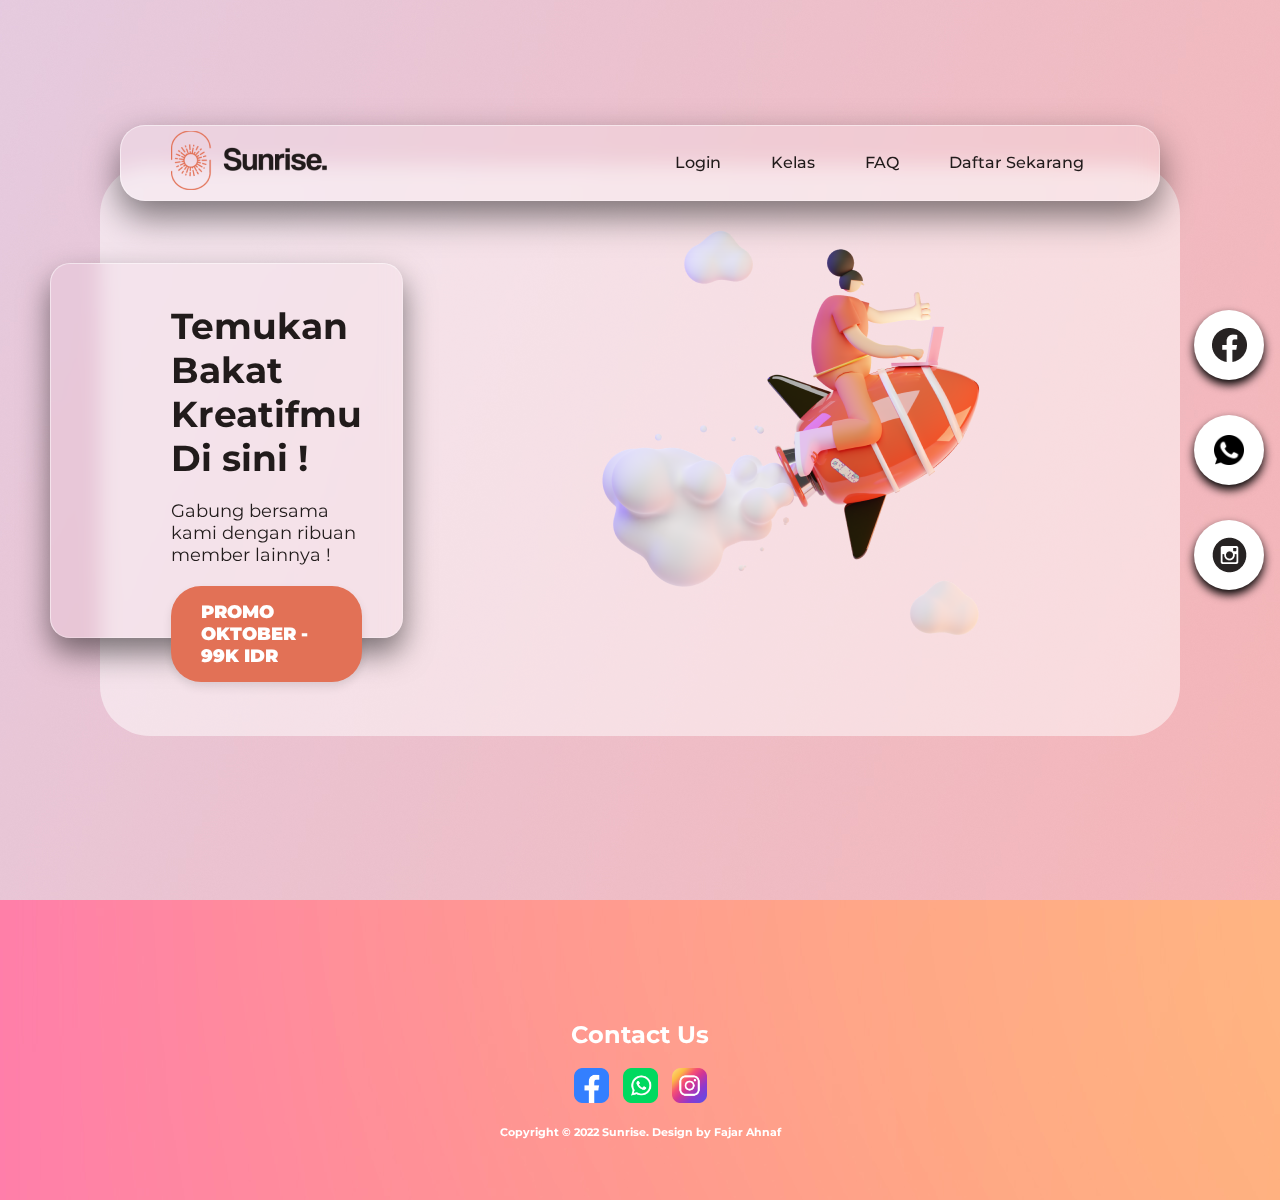
<file: index.html>
<!DOCTYPE html>
<html lang="en">
  <head>
    <meta charset="UTF-8" />
    <meta http-equiv="X-UA-Compatible" content="IE=edge" />
    <meta name="viewport" content="width=device-width, initial-scale=1.0" />
    <title>Sunrise Website</title>
    <link rel="stylesheet" href="style.css" />
  </head>
  <body>
    <section>
      <div class="container">
        <header>
          <a href="index.html" class="Logo">
            <img src="img/Sunrise Logo.png" width="157px" height="59px"/>
          </a>
          
          <ul>
            <li><a href="login.html">Login</a></li>
            <li><a href="error.html">Kelas</a></li>
            <li><a href="error.html">FAQ</a></li>
            <li><a href="login.html">Daftar Sekarang</a></li>
          </ul>
        </header>
        <div class="content">
          <h2>
            Temukan<br />
            Bakat Kreatifmu<br />
            Di sini !
          </h2>
          <p>
            Gabung bersama kami dengan ribuan<br />
            member lainnya !
          </p>
          <a href="login.html">PROMO OKTOBER - 99K IDR</a>
        </div>

        <div class="imgBx">
          <img src="img/3d1.png" />
        </div>

        <ul class="sci">
          <li>
            <a href="https://www.facebook.com/fajar.mahardika.7965/"
              ><img src="img/facebook.png"
            /></a>
          </li>
          <li>
            <a href="https://wa.me/qr/V4VJAYNZWFBPK1"
              ><img src="img/whatsapp.png" height="30px" width="30px"
            /></a>
          </li>
          <li>
            <a href="https://instagram.com/fajarahnf?utm_medium=copy_link"
              ><img src="img/instagram.png"
            /></a>
          </li>
        </ul>
      </div>
    </section>

    <div class="Footer">
      <h2>Contact Us</h2>
      <br />
      <div class="sosmed">
        <a href="https://www.facebook.com/fajar.mahardika.7965/"
          ><img src="img/Asset 47.png" width="35px" height="35px"
        /></a>
        <a href="https://wa.me/qr/V4VJAYNZWFBPK1"
          ><img src="img/Asset 44.png" width="35px" height="35px"
        /></a>
        <a href="https://www.instagram.com/fajarahnf/"
          ><img src="img/Asset 48.png" width="35px" height="35px"
        /></a>
      </div>
      <br />

      <h6>Copyright © 2022 Sunrise. Design by Fajar Ahnaf</h6>
    </div>
  </body>
</html>
</file>
<file: style.css>
@import url('https://fonts.googleapis.com/css2?family=Montserrat:wght@400;500;900&display=swap');
*
{
    margin: 0;
    padding: 0;
    box-sizing: border-box;
    font-family: 'Montserrat', sans-serif;
}

section
{
    display: flex;
    justify-content: center;
    align-items: center;
    min-height: 100vh;
    background: url(img/Background1.jpg);
    background-position: center;
    background-attachment: fixed;
    padding: 50px;
}
.container
{
    position: relative;
    width: calc(100% - 100px);
    min-height: calc(100vh - 280px);
    min-height: 300px;
    background: rgba(255, 255, 255, 0.5);
    box-shadow: 0 15px 35px rgba(rgba(0, 0, 0, 0.5));
    border-radius: 50px;
    display: flex;
    justify-content: space-between;
    align-items: center;
    padding: 50px;    
}
header
{
    height: 76px;
    position: absolute;
    top: -40px;
    right: 20px;
    left: 20px;
    padding: 20px 50px;
    display: flex;
    justify-content: space-between;
    align-items: center;
    background: rgba(255, 255, 255, 0.2);
    box-shadow: 0 15px 35px rgba(0, 0, 0, 0.5);
    border-radius: 25px;
    backdrop-filter: blur(10px);
    border: 1px solid rgba(255, 255, 255, 0.25);
    border-top: 1px solid rgba(255, 255, 255, 0.5);
    border-left: 1px solid rgba(255, 255, 255, 0.5);
}
header .logo 
{
    height: 59px;
    width: 157px;
}
header ul
{
    display: flex;
}

header ul li
{
    list-style: none;
    margin: 0 10px;
}
header ul li a{
    text-decoration: none;
    font-weight: 500;
    color: #211B1B;
    padding: 8px 15px;
    border-radius: 25px;
}
header ul li a:hover,
header ul li a.active
{
    background: #ffffff;
    box-shadow: 0 5px 10px rgba(0, 0, 0, 0.5);
}
.content
{
    transform: translateX(-100px);
    width: 631px;
    height: 375px;
    max-width: 700px;
    box-shadow: 0 15px 30px rgba(0, 0, 0, 0.5);
    border-radius: 20px;
    backdrop-filter: blur(10px);
    border: 1px solid rgba(255, 255, 255, 0.25);
    border-top: 1px solid rgba(255, 255, 255, 0.5);
    border-left: 1px solid rgba(255, 255, 255, 0.5);
    padding: 40px;
    padding-left: 120px;

}
.content h2
{
    font-size: 36px ;
    color: #211B1B;
}
.content p
{
    padding-top: 20px;
    font-size: 18px;
    color: #211B1B;
}
.content a
{
    display: inline-block;
    padding: 15px 30px;
    background: #E27156;
    color: #ffffff;
    margin-top: 20px;
    border-radius: 30px;
    font-size: 18px;
    font-weight: 900;
    text-decoration: none;
    box-shadow: 0 5px 10px rgba(0, 0, 0, 0.1);
}
.content a:hover
{
    background: #ffffff;
    color: #E27156;
}
.imgBx
{
    margin-right: 180px;
    margin-top: -80px;
    max-width: px;
    animation: animate 5s linear infinite;
}

@keyframes animate
{
    0%,100%
    {
        transform: translateY(50px);
    }
    50%
    {
        transform: translateY(100px);
    }
}

.sci
{
    float: right;
    margin-right: -120px;
}

.sci li
{
    list-style: none;  
    margin-left: -100px;
}
.sci li a
{
    margin: 35px;
    text-decoration: none;
    width: 70px;
    height: 70px;
    display: flex;
    justify-content: center;    
    align-items: center;
    border-radius: 50px;
    background: #ffffff;
    box-shadow: 0 5px 10px rgba(0, 0, 0, 1);
}

.sci li a img
{
    transform: scale(1);
    transition: 0.5s;
}
.sci li:hover a img
{
    transform: scale(1) rotate(360deg);
}

.header2
{
    font-size: 24px;
    color: #211B1B;
    text-align: center;
    margin-top: -700px;
}

.sosmed{
    width: 50%px;
    letter-spacing: 10px;  
    
}


.Footer{
    padding-top: 120px;
    font-family: 'Montserrat', sans-serif;
    background: url(img/blur.jpg);
    backdrop-filter: blur(10px);
    color: white;
    text-align: center;
    width: 100%;
    height: 300px;
    position: absolute;
    
}
</file>
